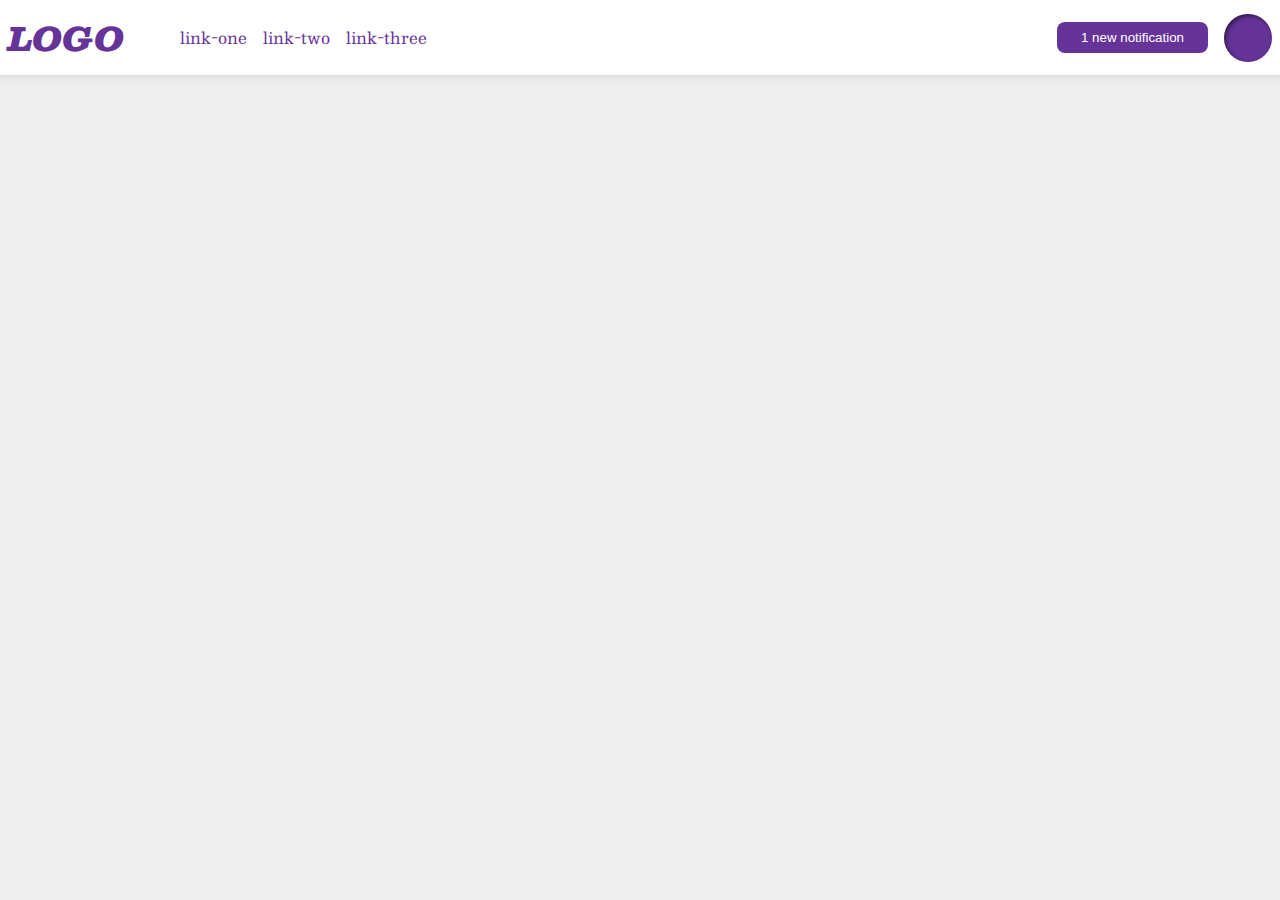
<file: flex/03-flex-header-2/index.html>
<!DOCTYPE html>
<html lang="en">
  <head>
    <meta charset="UTF-8" />
    <meta http-equiv="X-UA-Compatible" content="IE=edge" />
    <meta name="viewport" content="width=device-width, initial-scale=1.0" />
    <title>Flex Header 2</title>
    <link rel="stylesheet" href="style.css" />
  </head>
  <body>
    <div class="header">
      <div class="left">
        <div class="logo">LOGO</div>
        <ul class="links">
          <li><a href="google.com">link-one</a></li>
          <li><a href="google.com">link-two</a></li>
          <li><a href="google.com">link-three</a></li>
        </ul>
      </div>
      <div class="right">
        <button class="notifications">1 new notification</button>
        <div class="profile-image"></div>
      </div>
    </div>
  </body>
</html>
</file>
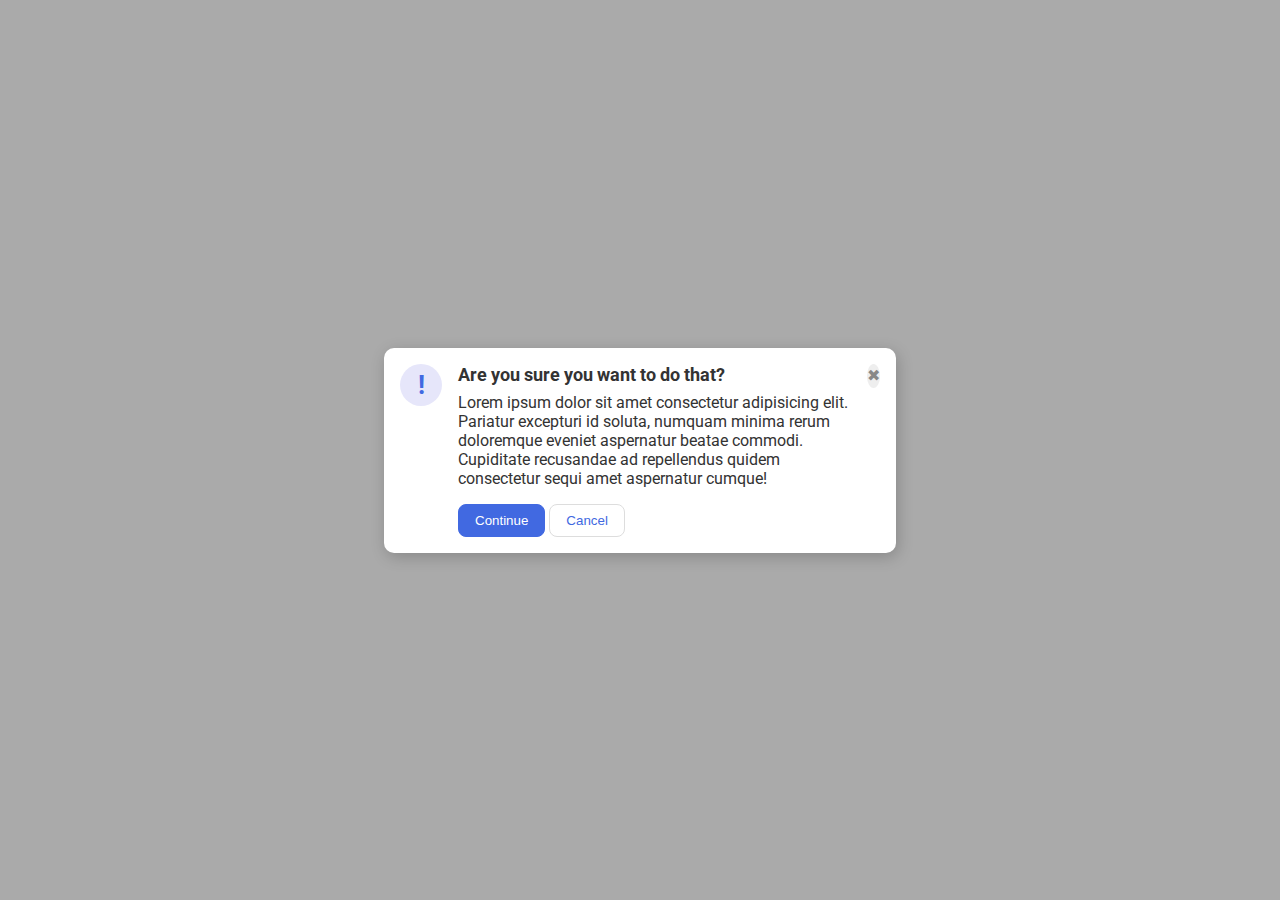
<file: flex/05-flex-modal/index.html>
<!DOCTYPE html>
<html lang="en">
  <head>
    <meta charset="UTF-8" />
    <meta http-equiv="X-UA-Compatible" content="IE=edge" />
    <meta name="viewport" content="width=device-width, initial-scale=1.0" />
    <link rel="stylesheet" href="style.css" />
    <title>Modal</title>
  </head>
  <body>
    <div class="modal">
      <div class="icon">!</div>
      <div class="middleFlex">
        <div class="header">Are you sure you want to do that?</div>
        <div class="text">
          Lorem ipsum dolor sit amet consectetur adipisicing elit. Pariatur
          excepturi id soluta, numquam minima rerum doloremque eveniet
          aspernatur beatae commodi. Cupiditate recusandae ad repellendus quidem
          consectetur sequi amet aspernatur cumque!
        </div>
        <div class="buttonFlex">
          <button class="continue">Continue</button>
          <button class="cancel">Cancel</button>
        </div>
      </div>
      <div class="close-button">✖</div>
    </div>
  </body>
</html>
</file>
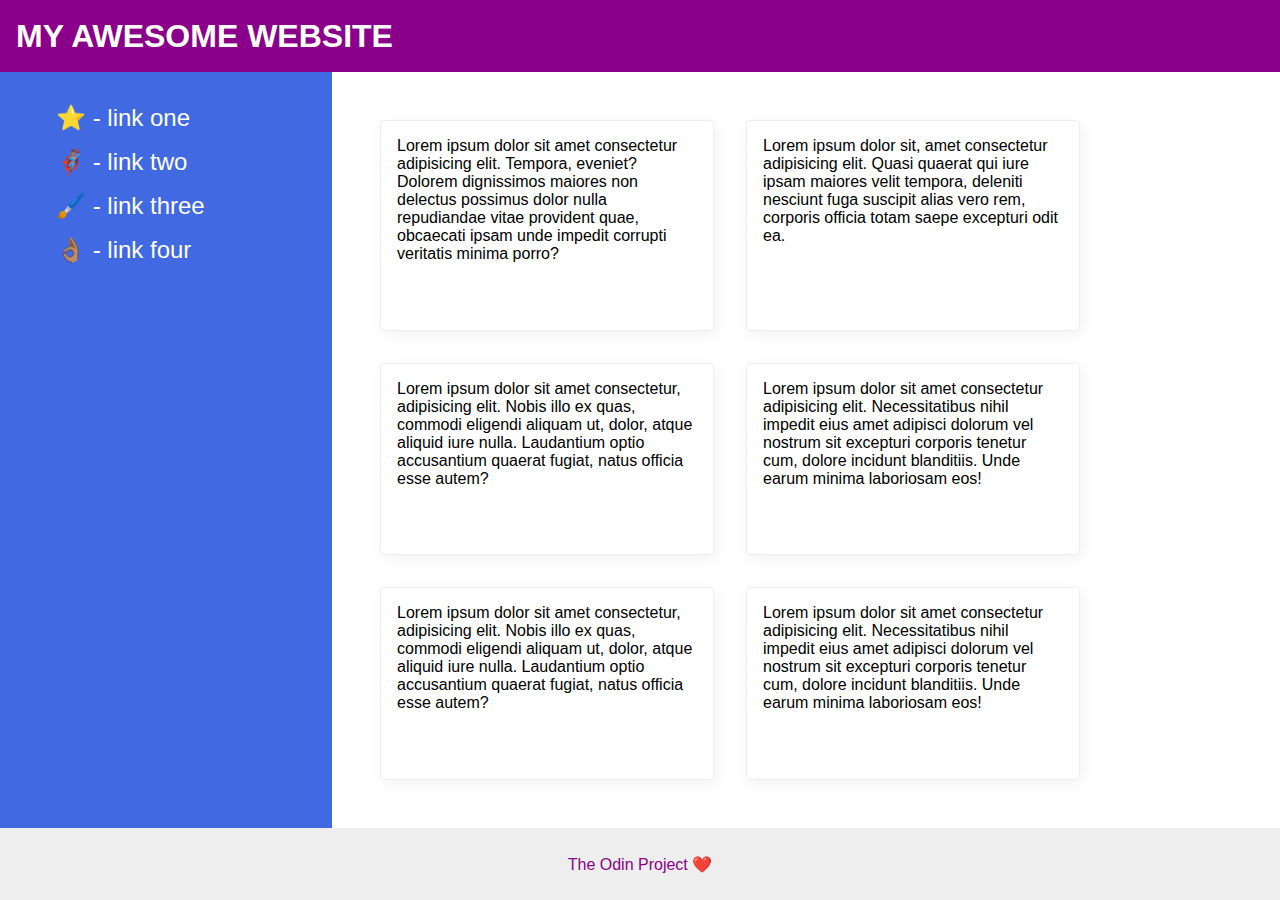
<file: flex/07-flex-layout-2/index.html>
<!DOCTYPE html>
<html lang="en">
  <head>
    <meta charset="UTF-8" />
    <meta http-equiv="X-UA-Compatible" content="IE=edge" />
    <meta name="viewport" content="width=device-width, initial-scale=1.0" />
    <title>The Holy Grail</title>
    <link rel="stylesheet" href="style.css" />
  </head>
  <body>
    <div class="header">MY AWESOME WEBSITE</div>

    <div class="middle">
      <div class="sidebar">
        <ul>
          <li><a href="#">⭐ - link one</a></li>
          <li><a href="#">🦸🏽‍♂️ - link two</a></li>
          <li><a href="#">🖌️ - link three</a></li>
          <li><a href="#">👌🏽 - link four</a></li>
        </ul>
      </div>
      <div class="cardContainer">
        <div class="card">
          Lorem ipsum dolor sit amet consectetur adipisicing elit. Tempora,
          eveniet? Dolorem dignissimos maiores non delectus possimus dolor nulla
          repudiandae vitae provident quae, obcaecati ipsam unde impedit corrupti
          veritatis minima porro?
        </div>
        <div class="card">
          Lorem ipsum dolor sit, amet consectetur adipisicing elit. Quasi quaerat
          qui iure ipsam maiores velit tempora, deleniti nesciunt fuga suscipit
          alias vero rem, corporis officia totam saepe excepturi odit ea.
        </div>
        <div class="card">
          Lorem ipsum dolor sit amet consectetur, adipisicing elit. Nobis illo ex
          quas, commodi eligendi aliquam ut, dolor, atque aliquid iure nulla.
          Laudantium optio accusantium quaerat fugiat, natus officia esse autem?
        </div>
        <div class="card">
          Lorem ipsum dolor sit amet consectetur adipisicing elit. Necessitatibus
          nihil impedit eius amet adipisci dolorum vel nostrum sit excepturi
          corporis tenetur cum, dolore incidunt blanditiis. Unde earum minima
          laboriosam eos!
        </div>
        <div class="card">
          Lorem ipsum dolor sit amet consectetur, adipisicing elit. Nobis illo ex
          quas, commodi eligendi aliquam ut, dolor, atque aliquid iure nulla.
          Laudantium optio accusantium quaerat fugiat, natus officia esse autem?
        </div>
        <div class="card">
          Lorem ipsum dolor sit amet consectetur adipisicing elit. Necessitatibus
          nihil impedit eius amet adipisci dolorum vel nostrum sit excepturi
          corporis tenetur cum, dolore incidunt blanditiis. Unde earum minima
          laboriosam eos!
        </div>
      </div>
    </div>

    <div class="footer">The Odin Project ❤️</div>
  </body>
</html>
</file>
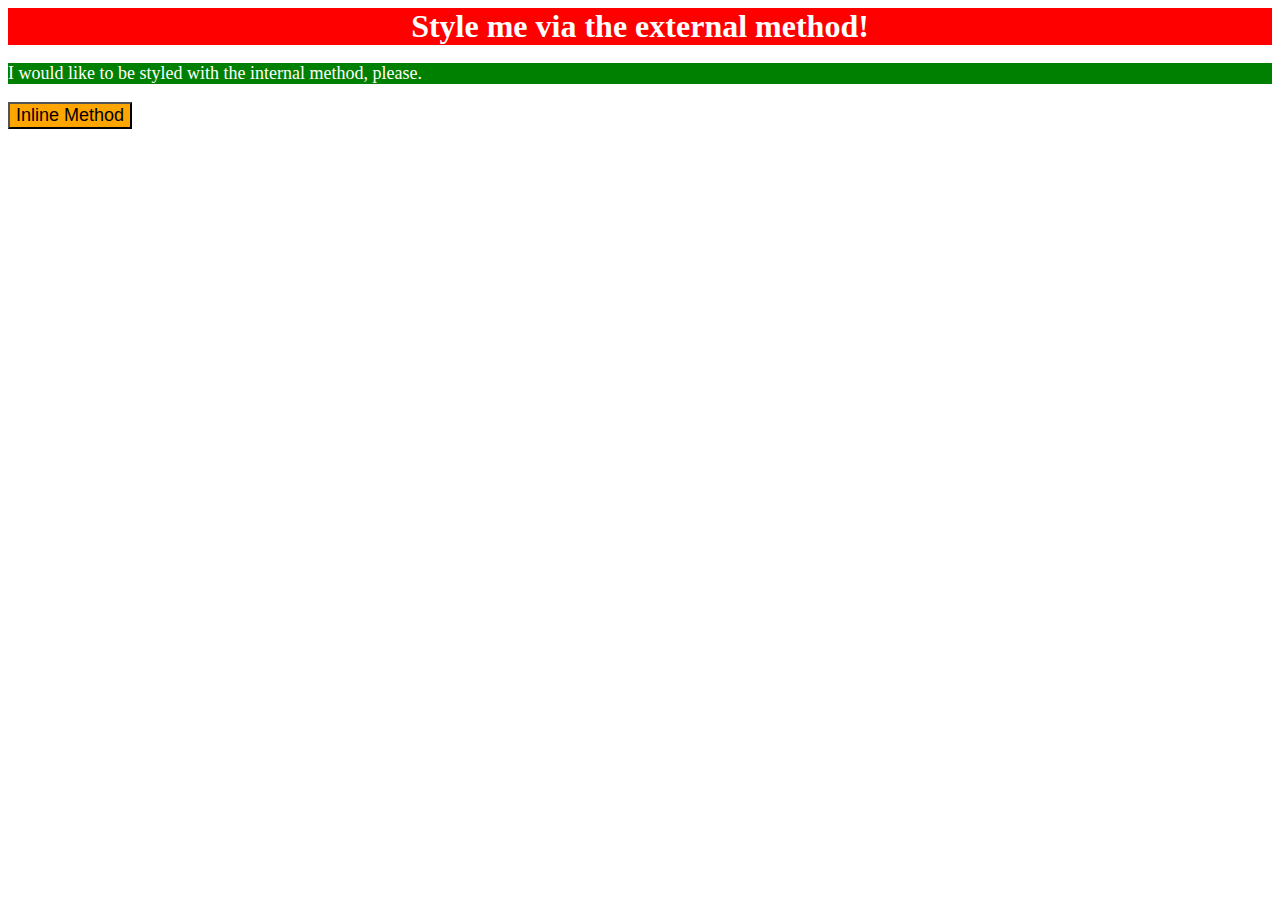
<file: foundations/01-css-methods/index.html>
<!DOCTYPE html>
<html lang="en">
  <head>
    <meta charset="UTF-8">
    <meta http-equiv="X-UA-Compatible" content="IE=edge">
    <meta name="viewport" content="width=device-width, initial-scale=1.0">
    <title>Methods for Adding CSS</title>
    <link rel="stylesheet" href="styles.css">
    <!-- p`: a green background, white text, and a font size of 18px -->
    <style> p {background-color: green; color: white; font-size: 18px;}</style>
  </head>
  <body>
    <div>Style me via the external method!</div>
    <p>I would like to be styled with the internal method, please.</p>
    <!-- * `button`: an orange background and a font size of 18px-->
    <button style="background-color:orange; font-size: 18px">Inline Method</button>
  </body>
</html>
</file>
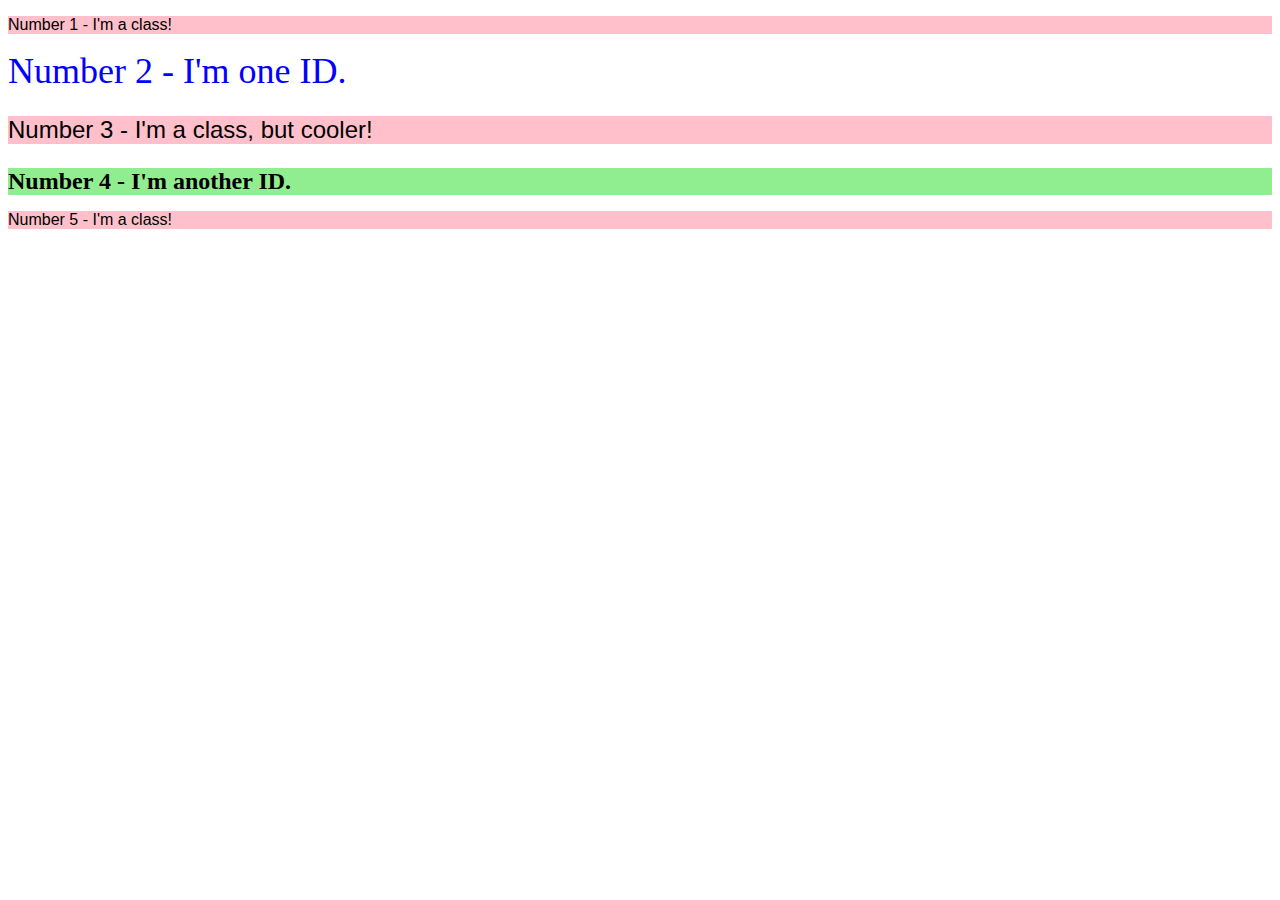
<file: foundations/02-class-id-selectors/index.html>
<!DOCTYPE html>
<html lang="en">
  <head>
    <meta charset="UTF-8">
    <meta http-equiv="X-UA-Compatible" content="IE=edge">
    <meta name="viewport" content="width=device-width, initial-scale=1.0">
    <title>Class and ID Selectors</title>
    <link rel="stylesheet" href="style.css">
  </head>
  <body>
    <!--* **All odd numbered elements**: a light red/pink background, and a list of fonts containing `Verdana` and `DejaVu Sans` with `sans-serif` as a fallback
<!-- * **The second element**: blue text and a font size of 36px
* **The third element**: in addition to the styles for all odd numbered elements, add a font size of 24px
* **The fourth element**: a light green background, a font size of 24px, and bold-->
    <p class="odd">Number 1 - I'm a class!</p>
    <div id="second">Number 2 - I'm one ID.</div>
    <p class="third odd">Number 3 - I'm a class, but cooler!</p>
    <div id="fourth">Number 4 - I'm another ID.</div>
    <p class = "odd">Number 5 - I'm a class!</p>
  </body>
</html>
</file>
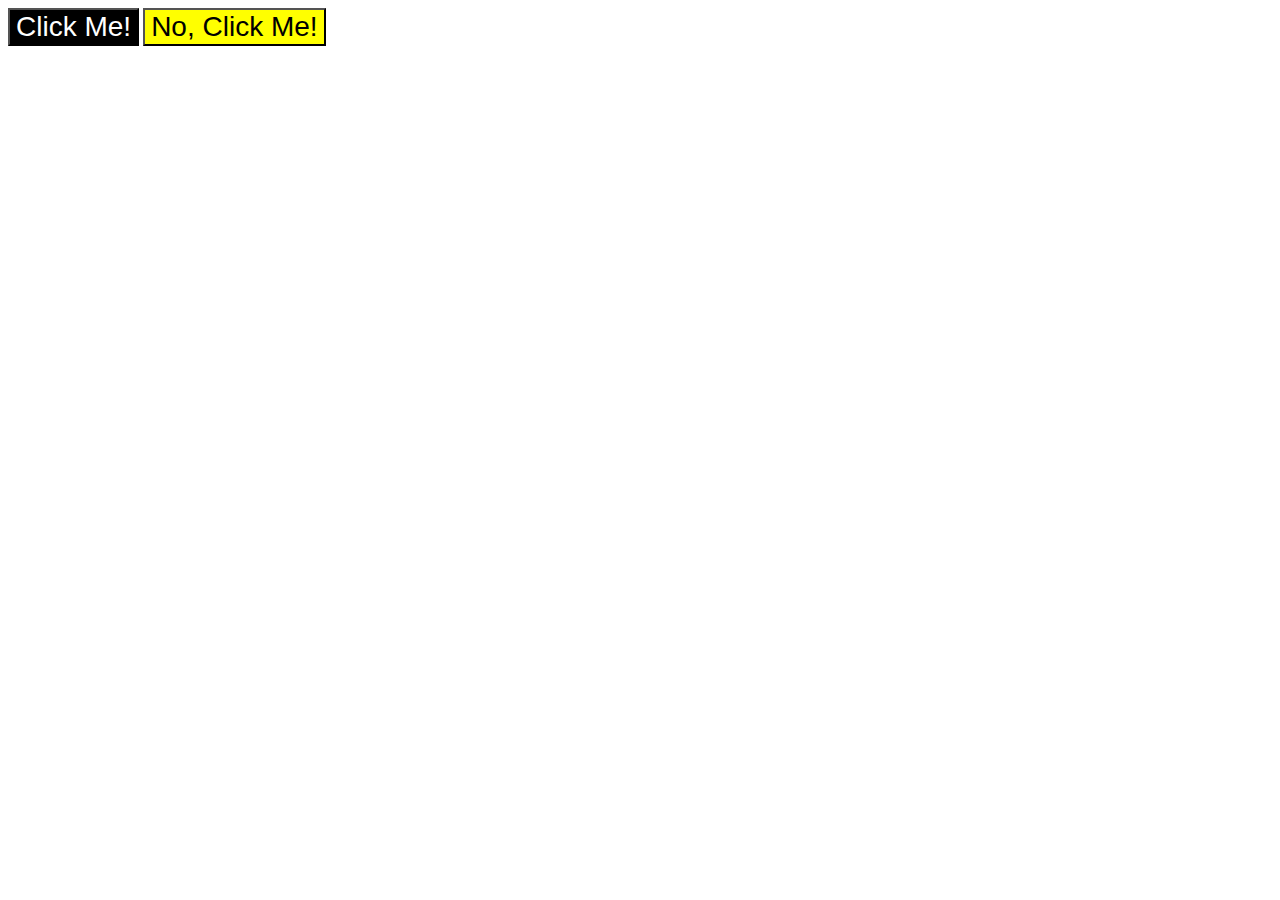
<file: foundations/03-grouping-selectors/index.html>
<!DOCTYPE html>
<html lang="en">
  <head>
    <meta charset="UTF-8">
    <meta http-equiv="X-UA-Compatible" content="IE=edge">
    <meta name="viewport" content="width=device-width, initial-scale=1.0">
    <title>Grouping Selectors</title>
    <link rel="stylesheet" href="style.css">
  </head>
  <body>
    <button class="first both">Click Me!</button>
    <button class="second both">No, Click Me!</button>
  </body>
</html>
</file>
<file: flex/03-flex-header-2/style.css>
/* this is some magical font-importing.  
you'll learn about it later. */
@import url("https://fonts.googleapis.com/css2?family=Besley:ital,wght@0,400;1,900&display=swap");

body {
  margin: 0;
  background: #eee;
  font-family: Besley, serif;
}

.header {
  background: white;
  border-bottom: 1px solid #ddd;
  box-shadow: 0 0 8px rgba(0, 0, 0, 0.1);
  display: flex;
  padding: 8px;
  justify-content: space-between;
}

.profile-image {
  background: rebeccapurple;
  box-shadow: inset 2px 2px 4px rgba(0, 0, 0, 0.5);
  border-radius: 50%;
  width: 48px;
  height: 48px;
}

.logo {
  color: rebeccapurple;
  font-size: 32px;
  font-weight: 900;
  font-style: italic;
}

button {
  border: none;
  border-radius: 8px;
  background: rebeccapurple;
  color: white;
  padding: 8px 24px;
}

a {
  /* this removes the line under our links */
  text-decoration: none;
  color: rebeccapurple;
}

ul {
  list-style-type: none;
  display: flex;
  gap: 16px;
}
.left,
.right {
  display: flex;
  align-items: center;
  gap: 16px;
}
</file>
<file: flex/05-flex-modal/style.css>
@import url("https://fonts.googleapis.com/css2?family=Roboto:wght@400;700&display=swap");

html,
body {
  height: 100%;
}

body {
  font-family: Roboto, sans-serif;
  margin: 0;
  background: #aaa;
  color: #333;
  /* I'll give you this one for free lol */
  display: flex;
  align-items: center;
  justify-content: center;
}

.modal {
  background: white;
  width: 480px;
  border-radius: 10px;
  box-shadow: 2px 4px 16px rgba(0, 0, 0, 0.2);
  padding: 16px;
  display: flex;
  gap: 16px;
}

.icon {
  color: royalblue;
  font-size: 26px;
  font-weight: 700;
  background: lavender;
  width: 42px;
  height: 42px;
  border-radius: 50%;
  display: flex;
  align-items: center;
  justify-content: center;
  flex-shrink: 0;
}

.close-button {
  background: #eee;
  border-radius: 50%;
  color: #888;
  font-weight: 400;
  font-size: 16px;
  height: 24px;
  width: 24px;
  display: flex;
  align-items: center;
  justify-content: center;
}

button {
  padding: 8px 16px;
  border-radius: 8px;
}

button.continue {
  background: royalblue;
  border: 1px solid royalblue;
  color: white;
}

button.cancel {
  background: white;
  border: 1px solid #ddd;
  color: royalblue;
}

.header {
  font-size: 18px;
  font-weight: 700;
  margin-bottom: 8px;
}

.text {
  margin-bottom: 16px;
}
</file>
<file: flex/07-flex-layout-2/style.css>
body {
  font-family: -apple-system, BlinkMacSystemFont, "Segoe UI", Roboto, Oxygen,
    Ubuntu, Cantarell, "Open Sans", "Helvetica Neue", sans-serif;
  margin: 0;
  min-height: 100vh;
  display: flex;
  flex-direction: column;
}

.header {
  height: 72px;
  background: darkmagenta;
  color: white;
  display: flex;
  align-items: center;
  font-size: 32px;
  font-weight: 900;
  padding-left: 16px;
}

.footer {
  height: 72px;
  background: #eee;
  color: darkmagenta;
  display: flex;
  align-items: center;
  justify-content: center;
}

.sidebar {
  width: 300px;
  background: royalblue;
  padding: 16px;
  flex-shrink: 0;
}
.sidebar li {
  font-size: 24px;
  color: white;
  list-style: none;
  margin-bottom: 16px;
}
a {
  text-decoration: none;
  color: inherit;
}
.card {
  border: 1px solid #eee;
  box-shadow: 2px 4px 16px rgba(0, 0, 0, 0.06);
  border-radius: 4px;
  padding: 32px;
}
.middle {
  display: flex;
  flex: 1;
}
.cardContainer {
  display: flex;
  flex-wrap: wrap;
  padding: 32px;
}
.card {
  width: 300px;
  padding: 16px;
  margin: 16px;
}
/* - The header text is vertically centered
- The footer is pushed to the bottom of the screen (the footer may go _below_ the bottom of the screen if the content of the 'cards' section overflows and/or if your screen is shorter).
- The sidebar and cards take up all available space above the footer.
- The cards are arranged horizontally, but wrap to multiple lines when they run out of room on the page. */
</file>
<file: foundations/01-css-methods/styles.css>
/* * `div`: a red background, white text, a font size of 32px, center aligned, and bold */

div {
    color: white;
    background-color: red;
    font-size: 32px;
    text-align: center;
    font-weight: bold;
}
</file>
<file: foundations/02-class-id-selectors/style.css>
.odd {
  background-color: pink;
  font-family: Verdana, DejaVu, sans-serif;
}
#second {
  color: blue;
  font-size: 36px;
}
.third {
  font-size: 24px;
}
#fourth {
  background-color: lightgreen;
  font-size: 24px;
  font-weight: bold;
}
</file>
<file: foundations/03-grouping-selectors/style.css>
/* <!-- * **The first element**: a black background and white text
* **The second element**: a yellow background
* **Both elements**: a font size of 28px and a list of fonts containing `Helvetica` and `Times New Roman`, with `sans-serif` as a fallback  --> */
.first {
  background-color: black;
  color: white;
}
.second {
  background-color: yellow;
}
.both {
  font-size: 28px;
  font-family: Helvetica, "Times New Roman", sans-serif;
}
</file>
